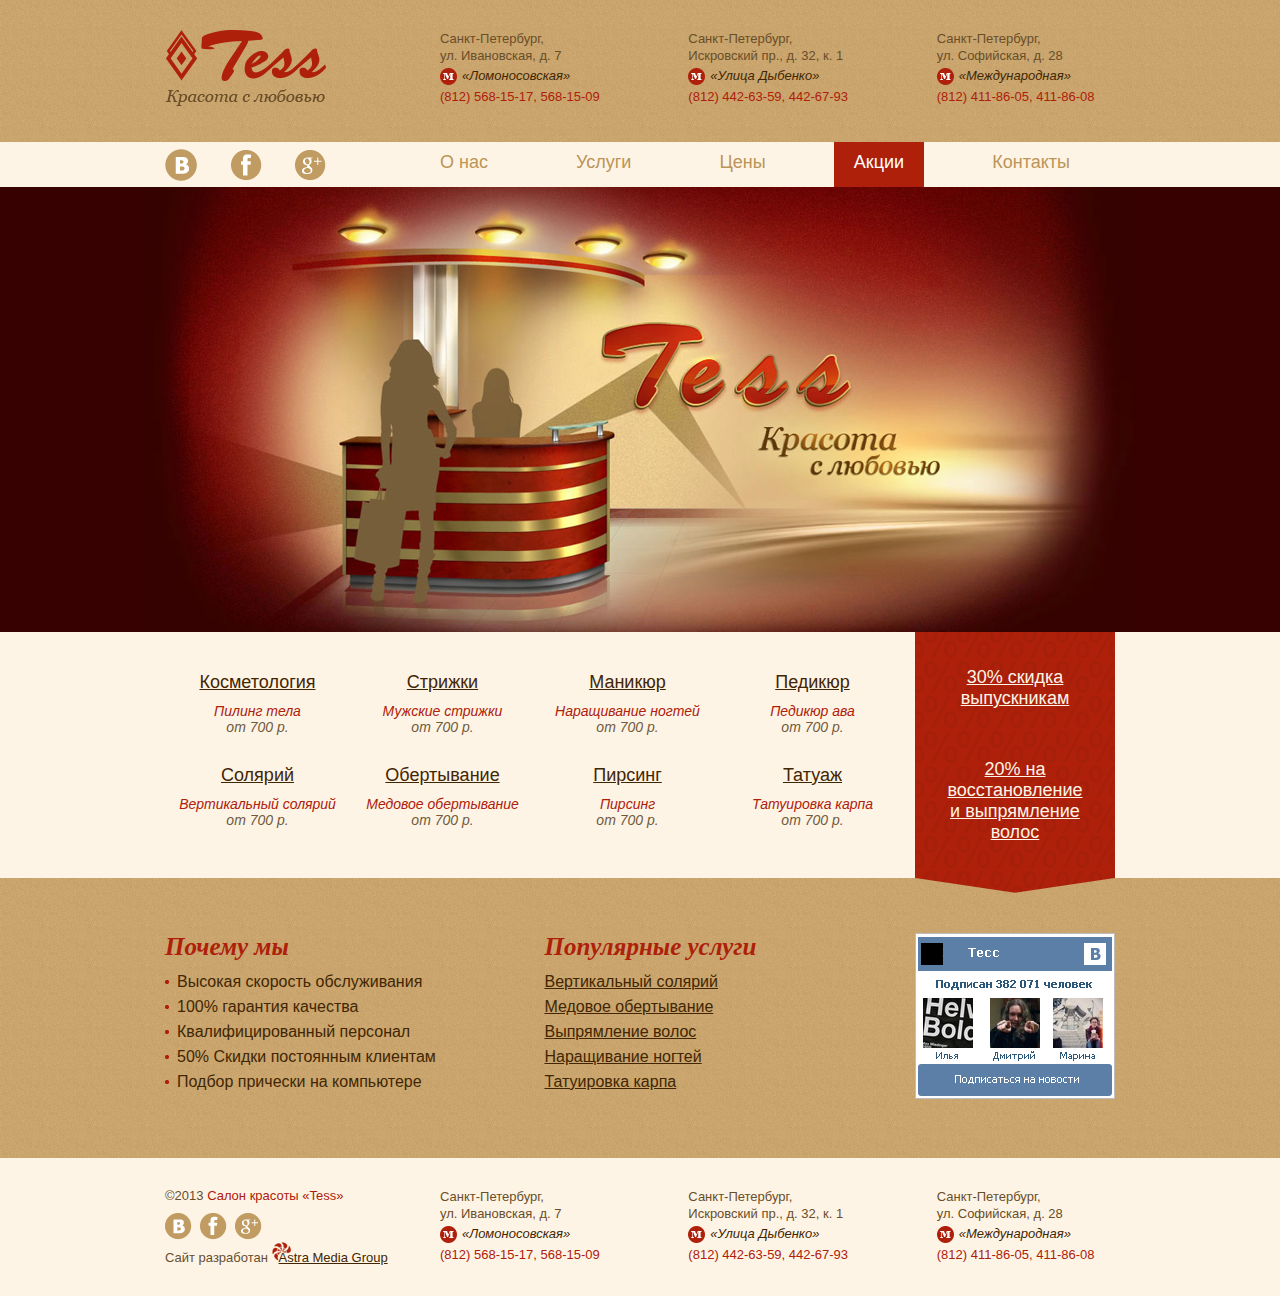
<file: index.html>
<!DOCTYPE HTML>
<!--[if lt IE 7 ]> <html lang="ru-RU" class="lt-ie9 ie6"> <![endif]-->
<!--[if IE 7 ]>    <html lang="ru-RU" class="lt-ie9 ie7"> <![endif]-->
<!--[if IE 8 ]>    <html lang="ru-RU" class="lt-ie9 ie8"> <![endif]-->
<!--[if IE 9 ]>    <html lang="ru-RU" class="ie9"> <![endif]-->
<!--[if (gt IE 9)|!(IE)]><!--> <html lang="ru-RU"> <!--<![endif]-->
<head>
<meta http-equiv="Content-Type" content="text/html; charset=utf-8">
<title>Салон красоты &laquo;Тэсс&raquo;</title>
<meta name="keywords" content="" />
<meta name="description" content="" />
<meta name="author" content="Astra Media Group" />

<link href="styles/style.css" rel="stylesheet" type="text/css">
<link href="js/fancybox/jquery.fancybox.css" rel="stylesheet" type="text/css">

<script src="js/jquery-1.10.2.min.js"></script>
<script src="js/equal-heights.js"></script>
<script src="js/jquery.carouFredSel-6.0.4-packed.js"></script>
<script src="js/fancybox/jquery.fancybox.pack.js"></script>
<script src="js/app.js"></script>

<!--[if lt IE 9]>
  <script src="js/html5.js"></script>
<![endif]-->

</head>

<body>
<!-- #main_container -->
<section id="main_container">
	<!-- #header -->
    <header id="header" class="width1020">
    	<a id="logo" href="/" class="width161">
        	<span>Красота с любовью</span>
        </a>
        <!-- .salons -->
        <div class="salons">
        	<!-- .item -->
            <div class="item">
            	<address>Санкт-Петербург,<br />ул. Ивановская, д. 7</address>
                <div class="metro">«Ломоносовская»</div>
                <div class="phones">(812) 568-15-17, 568-15-09</div>
            </div>
            <!-- /.item -->
            <!-- .item -->
            <div class="item">
            	<address>Санкт-Петербург,<br />Искровский пр., д. 32, к. 1</address>
                <div class="metro">«Улица Дыбенко»</div>
                <div class="phones">(812) 442-63-59, 442-67-93</div>
            </div>
            <!-- /.item -->
            <!-- .item -->
            <div class="item">
            	<address>Санкт-Петербург,<br />ул. Софийская, д. 28</address>
                <div class="metro">«Международная»</div>
                <div class="phones">(812) 411-86-05, 411-86-08</div>
            </div>
            <!-- /.item -->
        </div>
        <!-- /.salons -->
    </header>
    <!-- #header -->
    <!-- .white -->
    <div class="white">
    	<!-- .width1020 -->
        <div class="width1020" id="top">
        	<!-- .social -->
            <div class="social width161">
            	<a href="#" class="vkontakte">vkontakte</a>
                <a href="#" class="facebook">facebook</a>
                <a href="#" class="google_plus">google+</a>
            </div>
            <!-- .social -->
            <nav class="width670">
            	<menu>
                	<li><a href="index.html">О нас</a></li>
                    <li><a href="service.html">Услуги</a></li>
                    <li><a href="services.html">Цены</a></li>
                    <li class="actions"><a href="#">Акции</a></li>
                    <li><a href="contacts.html">Контакты</a></li>
                    <li class="hack"></li>
                </menu>
            </nav>
            <div class="clear0"></div>
        </div>
        <!-- /.width1020 -->
    </div>
    <!-- /.white -->
    <!-- .main_pic -->
    <div class="main_pic"></div>
    <!-- /.main_pic -->
    <!-- .white -->
    <div class="white">
    	<!-- #price_main -->
        <div id="price_main" class="width1020">
            <!-- .price_list -->
            <div class="price_list block">
                <!-- При программировании следить, чтоб теги <section> шли в одну строку, без пробелов -->
                <section>
                    <header><a href="#">Косметология</a></header>
                    <a class="name" href="#">Пилинг тела</a>
                    <div class="price">от 700 р.</div>
                </section><section>
                    <header><a href="#">Стрижки</a></header>
                    <a class="name" href="#">Мужские стрижки</a>
                    <div class="price">от 700 р.</div>
                </section><section>
                    <header><a href="#">Маникюр</a></header>
                    <a class="name" href="#">Наращивание ногтей</a>
                    <div class="price">от 700 р.</div>
                </section><section>
                    <header><a href="#">Педикюр</a></header>
                    <a class="name" href="#">Педикюр ава</a>
                    <div class="price">от 700 р.</div>
                </section><section>
                    <header><a href="#">Солярий</a></header>
                    <a class="name" href="#">Вертикальный солярий</a>
                    <div class="price">от 700 р.</div>
                </section><section>
                    <header><a href="#">Обертывание</a></header>
                    <a class="name" href="#">Медовое обертывание</a>
                    <div class="price">от 700 р.</div>
                </section><section>
                    <header><a href="#">Пирсинг</a></header>
                    <a class="name" href="#">Пирсинг</a>
                    <div class="price">от 700 р.</div>
                </section><section>
                    <header><a href="#">Татуаж</a></header>
                    <a class="name" href="#">Татуировка карпа</a>
                    <div class="price">от 700 р.</div>
                </section>
            </div>
            <!-- /.price_list -->
            <!-- #actions -->
            <div id="actions" class="block">
                <a href="#">30% скидка выпускникам</a>
                <a href="#">20% на восстановление и выпрямление волос</a>
            </div>
            <!-- /#actions -->
            <div class="clear0"></div>
        </div>
        <!-- /#price_main -->
    </div>
    <!-- /.white -->
    <!-- #about_us -->
    <div class="width1020" id="about_us">
    	<!-- .column -->
        <section class="column">
        	<header>Почему мы</header>
            <article>
            	<ul>
                	<li>Высокая скорость обслуживания</li>
                    <li>100% гарантия качества</li>
                    <li>Квалифицированный персонал</li>
                    <li>50% Скидки постоянным клиентам</li>
                    <li>Подбор прически на компьютере</li>
                </ul>
            </article>
        </section>
        <!-- /.column -->
        <!-- .column -->
        <section class="column">
        	<header>Популярные услуги</header>
            <article>
            	<p><a href="#">Вертикальный солярий</a></p>
                <p><a href="#">Медовое обертывание</a></p>
                <p><a href="#">Выпрямление волос</a></p>
                <p><a href="#">Наращивание ногтей</a></p>
                <p><a href="#">Татуировка карпа</a></p>
            </article>
        </section>
        <!-- /.column -->
        <!-- .widget -->
        <div class="widget">
        	<img src="pics/widget.png" alt="" />
        </div>
        <!-- /.widget -->
        <div class="clear0"></div>
    </div>
    <!-- /#about_us -->
    <!-- #footer -->
    <footer id="footer" class="white">
    	<!-- .width1020 -->
        <div class="width1020">
        	<!-- #copy -->
            <div id="copy">
            	<div class="copyrights">&copy;2013 <span>Салон красоты «Tess»</span></div>
                <!-- .social -->
                <div class="social">
                    <a href="#" class="vkontakte">vkontakte</a>
                    <a href="#" class="facebook">facebook</a>
                    <a href="#" class="google_plus">google+</a>
                </div>
                <!-- .social -->
                <div id="astra">Сайт разработан <a href="http://www.astramg.ru">Astra Media Group</a></div>
            </div>
            <!-- /#copy -->
            <!-- .salons -->
            <div class="salons">
                <!-- .item -->
                <div class="item">
                    <address>Санкт-Петербург,<br />ул. Ивановская, д. 7</address>
                    <div class="metro">«Ломоносовская»</div>
                    <div class="phones">(812) 568-15-17, 568-15-09</div>
                </div>
                <!-- /.item -->
                <!-- .item -->
                <div class="item">
                    <address>Санкт-Петербург,<br />Искровский пр., д. 32, к. 1</address>
                    <div class="metro">«Улица Дыбенко»</div>
                    <div class="phones">(812) 442-63-59, 442-67-93</div>
                </div>
                <!-- /.item -->
                <!-- .item -->
                <div class="item">
                    <address>Санкт-Петербург,<br />ул. Софийская, д. 28</address>
                    <div class="metro">«Международная»</div>
                    <div class="phones">(812) 411-86-05, 411-86-08</div>
                </div>
                <!-- /.item -->
            </div>
            <!-- /.salons -->
            <div class="clear0"></div>
        </div>
        <!-- /.width1020 -->
    </footer>
    <!-- /#footer -->
</section>
<!-- /#main_container -->
</body>
</html>
</file>
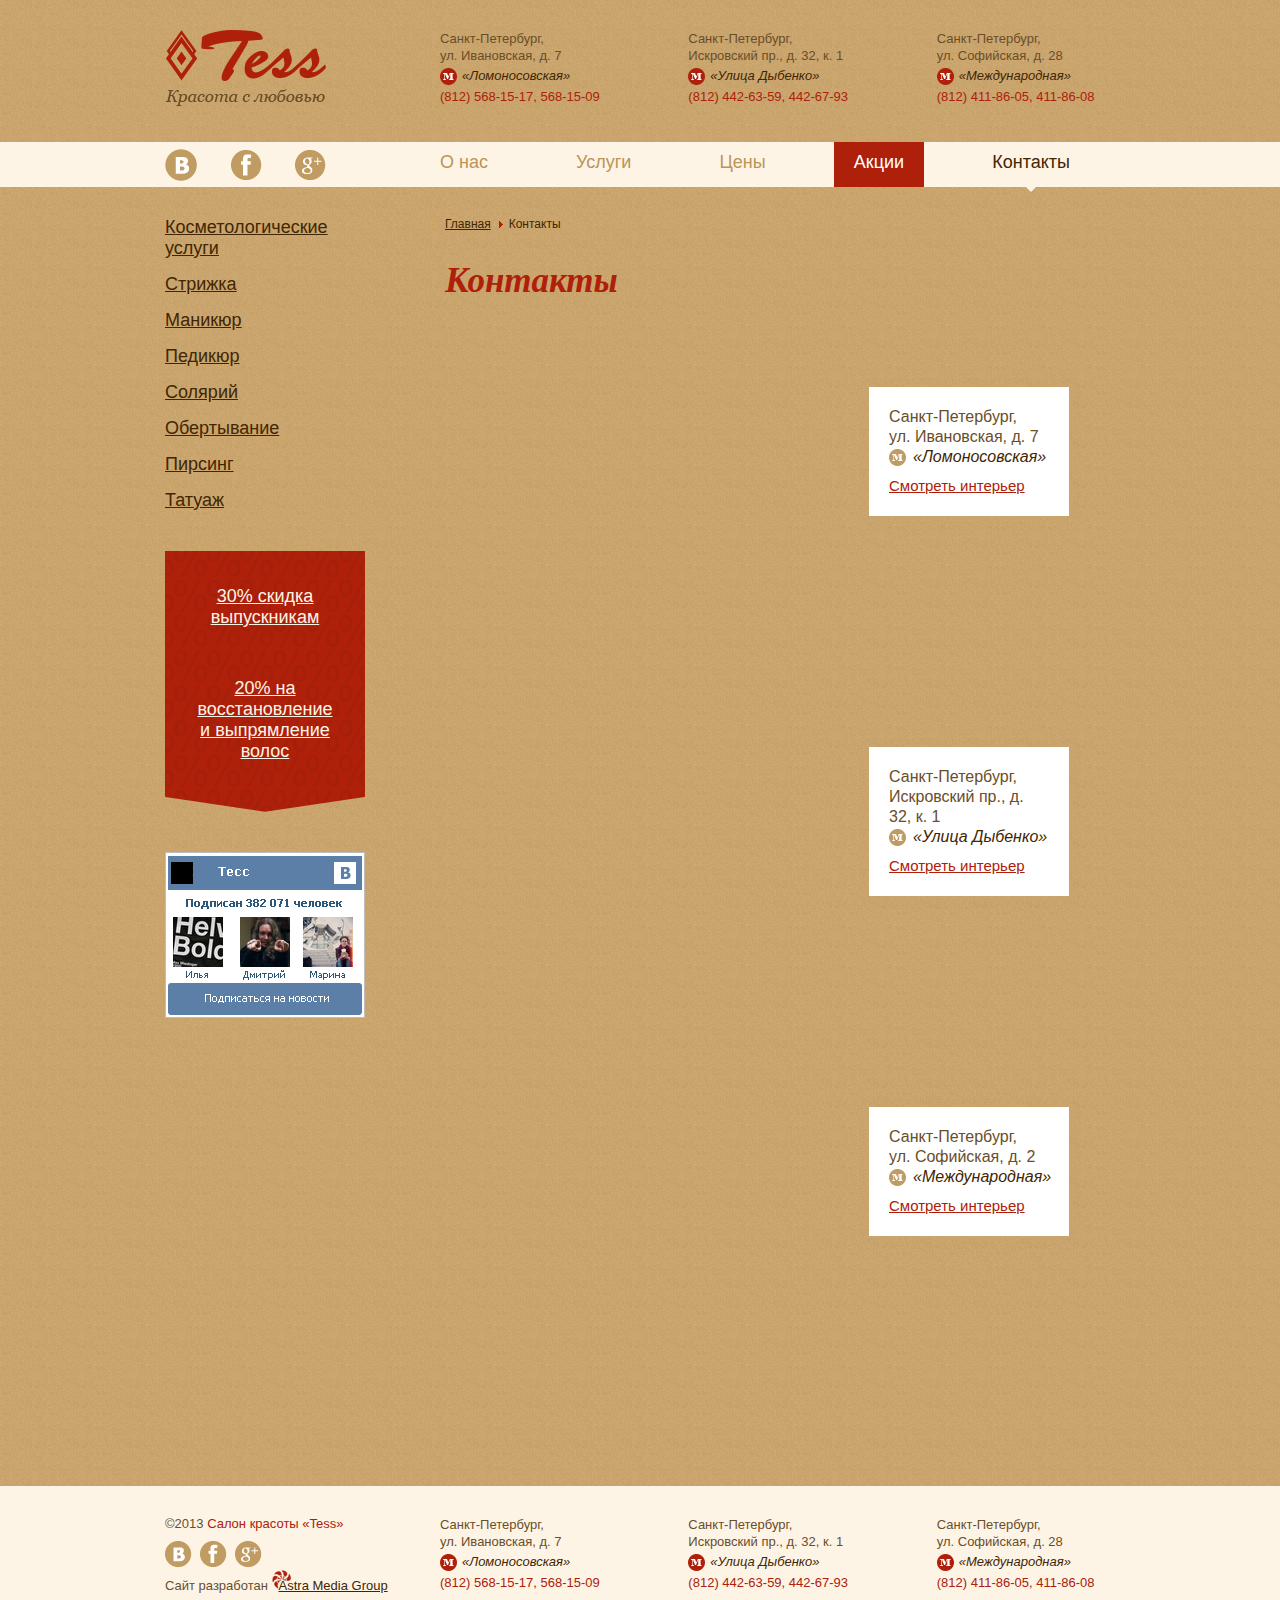
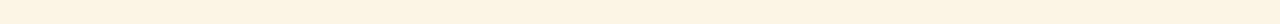
<file: contacts.html>
<!DOCTYPE HTML>
<!--[if lt IE 7 ]> <html lang="ru-RU" class="lt-ie9 ie6"> <![endif]-->
<!--[if IE 7 ]>    <html lang="ru-RU" class="lt-ie9 ie7"> <![endif]-->
<!--[if IE 8 ]>    <html lang="ru-RU" class="lt-ie9 ie8"> <![endif]-->
<!--[if IE 9 ]>    <html lang="ru-RU" class="ie9"> <![endif]-->
<!--[if (gt IE 9)|!(IE)]><!--> <html lang="ru-RU"> <!--<![endif]-->
<head>
<meta http-equiv="Content-Type" content="text/html; charset=utf-8">
<title>Контакты</title>
<meta name="keywords" content="" />
<meta name="description" content="" />
<meta name="author" content="Astra Media Group" />

<link href="styles/style.css" rel="stylesheet" type="text/css">
<link href="js/fancybox/jquery.fancybox.css" rel="stylesheet" type="text/css">

<script src="js/jquery-1.10.2.min.js"></script>
<script src="js/equal-heights.js"></script>
<script src="js/jquery.carouFredSel-6.0.4-packed.js"></script>
<script src="js/fancybox/jquery.fancybox.pack.js"></script>
<script src="js/app.js"></script>

<!--[if lt IE 9]>
  <script src="js/html5.js"></script>
<![endif]-->

</head>

<body>
<!-- #main_container -->
<section id="main_container">
	<!-- #header -->
    <header id="header" class="width1020">
    	<a id="logo" href="/" class="width161">
        	<span>Красота с любовью</span>
        </a>
        <!-- .salons -->
        <div class="salons">
        	<!-- .item -->
            <div class="item">
            	<address>Санкт-Петербург,<br />ул. Ивановская, д. 7</address>
                <div class="metro">«Ломоносовская»</div>
                <div class="phones">(812) 568-15-17, 568-15-09</div>
            </div>
            <!-- /.item -->
            <!-- .item -->
            <div class="item">
            	<address>Санкт-Петербург,<br />Искровский пр., д. 32, к. 1</address>
                <div class="metro">«Улица Дыбенко»</div>
                <div class="phones">(812) 442-63-59, 442-67-93</div>
            </div>
            <!-- /.item -->
            <!-- .item -->
            <div class="item">
            	<address>Санкт-Петербург,<br />ул. Софийская, д. 28</address>
                <div class="metro">«Международная»</div>
                <div class="phones">(812) 411-86-05, 411-86-08</div>
            </div>
            <!-- /.item -->
        </div>
        <!-- /.salons -->
    </header>
    <!-- #header -->
    <!-- .white -->
    <div class="white">
    	<!-- .width1020 -->
        <div class="width1020" id="top">
        	<!-- .social -->
            <div class="social width161">
            	<a href="#" class="vkontakte">vkontakte</a>
                <a href="#" class="facebook">facebook</a>
                <a href="#" class="google_plus">google+</a>
            </div>
            <!-- .social -->
            <nav class="width670">
            	<menu>
                	<li><a href="#">О нас</a></li>
                    <li><a href="#">Услуги</a></li>
                    <li><a href="#">Цены</a></li>
                    <li class="actions"><a href="#">Акции</a></li>
                    <li class="active"><a href="#">Контакты</a></li>
                    <li class="hack"></li>
                </menu>
            </nav>
            <div class="clear0"></div>
        </div>
        <!-- /.width1020 -->
    </div>
    <!-- /.white -->
    <!-- #container -->
    <div id="container" class="width1020">
    	<!-- #sidebar -->
        <div id="sidebar">
        	<menu>
            	<li><a href="#">Косметологические услуги</a></li>
                <li><a href="#">Стрижка</a></li>
                <li><a href="#">Маникюр</a></li>
                <li><a href="#">Педикюр</a></li>
                <li><a href="#">Солярий</a></li>
                <li><a href="#">Обертывание</a></li>
                <li><a href="#">Пирсинг</a></li>
                <li><a href="#">Татуаж</a></li>
            </menu>
            <!-- #actions -->
            <div id="actions">
                <a href="#">30% скидка выпускникам</a>
                <a href="#">20% на восстановление и выпрямление волос</a>
            </div>
            <!-- /#actions -->
            <!-- .widget -->
            <div class="widget">
                <img src="pics/widget.png" alt="" />
            </div>
            <!-- /.widget -->
        </div>
        <!-- /#sidebar -->
        <!-- #content -->
        <section id="content">
        	<!-- #navibar -->
            <div id="navibar">
            	<a href="/">Главная</a><span>Контакты</span>
            </div>
            <!-- /#navibar -->
            <header><h1>Контакты</h1></header>
            <!-- .yandex_map -->
            <div class="yandex_map">
            	<script type="text/javascript" charset="utf-8" src="//api-maps.yandex.ru/services/constructor/1.0/js/?sid=CkSH6D8SO8T6TSDLHeFsYHufyvFjbguy&width=670&height=320"></script>
                <!-- .address_block -->
                <div class="address_block">
                	<address>Санкт-Петербург,<br />ул. Ивановская, д. 7</address>
                    <div class="metro">«Ломоносовская»</div>
                    <a href="#">Смотреть интерьер</a>
                </div>
                <!-- .address_block -->
            </div>
            <!-- /.yandex_map -->
            <!-- .yandex_map -->
            <div class="yandex_map">
            	<script type="text/javascript" charset="utf-8" src="//api-maps.yandex.ru/services/constructor/1.0/js/?sid=rxuEXO8jXCwWU3iGGzSb5bPNB1BSs1kE&width=670&height=320"></script>
                <!-- .address_block -->
                <div class="address_block">
                	<address>Санкт-Петербург,<br />Искровский пр., д. 32, к. 1</address>
                    <div class="metro">«Улица Дыбенко»</div>
                    <a href="#">Смотреть интерьер</a>
                </div>
                <!-- .address_block -->
            </div>
            <!-- /.yandex_map -->
            <!-- .yandex_map -->
            <div class="yandex_map">
            	<script type="text/javascript" charset="utf-8" src="//api-maps.yandex.ru/services/constructor/1.0/js/?sid=M5Dne7hUaIbcPUtnqaPktj56s9KIO5Dp&width=670&height=320"></script>
                <!-- .address_block -->
                <div class="address_block">
                	<address>Санкт-Петербург,<br />ул. Софийская, д. 2</address>
                    <div class="metro">«Международная»</div>
                    <a href="#">Смотреть интерьер</a>
                </div>
                <!-- .address_block -->
            </div>
            <!-- /.yandex_map -->
        </section>
        <!-- /#content -->
        <div class="clear0"></div>
    </div>
    <!-- /#container -->
    <!-- #footer -->
    <footer id="footer" class="white">
    	<!-- .width1020 -->
        <div class="width1020">
        	<!-- #copy -->
            <div id="copy">
            	<div class="copyrights">&copy;2013 <span>Салон красоты «Tess»</span></div>
                <!-- .social -->
                <div class="social">
                    <a href="#" class="vkontakte">vkontakte</a>
                    <a href="#" class="facebook">facebook</a>
                    <a href="#" class="google_plus">google+</a>
                </div>
                <!-- .social -->
                <div id="astra">Сайт разработан <a href="http://www.astramg.ru">Astra Media Group</a></div>
            </div>
            <!-- /#copy -->
            <!-- .salons -->
            <div class="salons">
                <!-- .item -->
                <div class="item">
                    <address>Санкт-Петербург,<br />ул. Ивановская, д. 7</address>
                    <div class="metro">«Ломоносовская»</div>
                    <div class="phones">(812) 568-15-17, 568-15-09</div>
                </div>
                <!-- /.item -->
                <!-- .item -->
                <div class="item">
                    <address>Санкт-Петербург,<br />Искровский пр., д. 32, к. 1</address>
                    <div class="metro">«Улица Дыбенко»</div>
                    <div class="phones">(812) 442-63-59, 442-67-93</div>
                </div>
                <!-- /.item -->
                <!-- .item -->
                <div class="item">
                    <address>Санкт-Петербург,<br />ул. Софийская, д. 28</address>
                    <div class="metro">«Международная»</div>
                    <div class="phones">(812) 411-86-05, 411-86-08</div>
                </div>
                <!-- /.item -->
            </div>
            <!-- /.salons -->
            <div class="clear0"></div>
        </div>
        <!-- /.width1020 -->
    </footer>
    <!-- /#footer -->
</section>
<!-- /#main_container -->
</body>
</html>
</file>
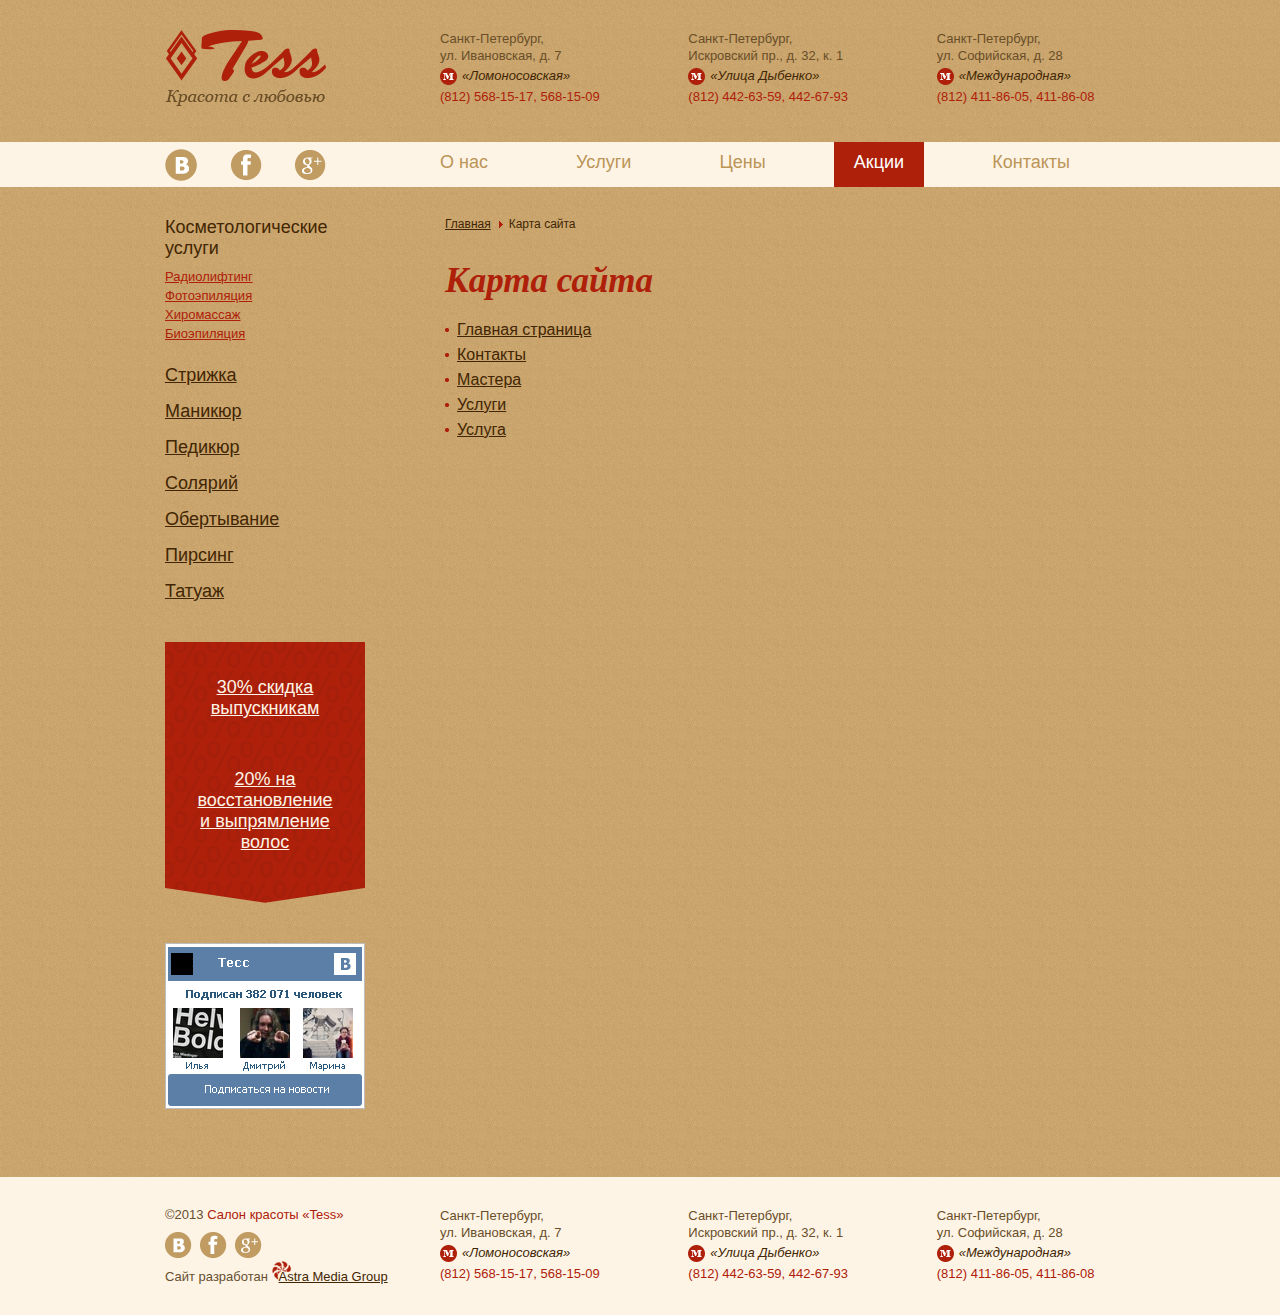
<file: map.html>
<!DOCTYPE HTML>
<!--[if lt IE 7 ]> <html lang="ru-RU" class="lt-ie9 ie6"> <![endif]-->
<!--[if IE 7 ]>    <html lang="ru-RU" class="lt-ie9 ie7"> <![endif]-->
<!--[if IE 8 ]>    <html lang="ru-RU" class="lt-ie9 ie8"> <![endif]-->
<!--[if IE 9 ]>    <html lang="ru-RU" class="ie9"> <![endif]-->
<!--[if (gt IE 9)|!(IE)]><!--> <html lang="ru-RU"> <!--<![endif]-->
<head>
<meta http-equiv="Content-Type" content="text/html; charset=utf-8">
<title>Карта сайта</title>
<meta name="keywords" content="" />
<meta name="description" content="" />
<meta name="author" content="Astra Media Group" />

<link href="styles/style.css" rel="stylesheet" type="text/css">
<link href="js/fancybox/jquery.fancybox.css" rel="stylesheet" type="text/css">

<script src="js/jquery-1.10.2.min.js"></script>
<script src="js/equal-heights.js"></script>
<script src="js/jquery.carouFredSel-6.0.4-packed.js"></script>
<script src="js/fancybox/jquery.fancybox.pack.js"></script>
<script src="js/app.js"></script>

<!--[if lt IE 9]>
  <script src="js/html5.js"></script>
<![endif]-->

</head>

<body>
<!-- #main_container -->
<section id="main_container">
	<!-- #header -->
    <header id="header" class="width1020">
    	<a id="logo" href="/" class="width161">
        	<span>Красота с любовью</span>
        </a>
        <!-- .salons -->
        <div class="salons">
        	<!-- .item -->
            <div class="item">
            	<address>Санкт-Петербург,<br />ул. Ивановская, д. 7</address>
                <div class="metro">«Ломоносовская»</div>
                <div class="phones">(812) 568-15-17, 568-15-09</div>
            </div>
            <!-- /.item -->
            <!-- .item -->
            <div class="item">
            	<address>Санкт-Петербург,<br />Искровский пр., д. 32, к. 1</address>
                <div class="metro">«Улица Дыбенко»</div>
                <div class="phones">(812) 442-63-59, 442-67-93</div>
            </div>
            <!-- /.item -->
            <!-- .item -->
            <div class="item">
            	<address>Санкт-Петербург,<br />ул. Софийская, д. 28</address>
                <div class="metro">«Международная»</div>
                <div class="phones">(812) 411-86-05, 411-86-08</div>
            </div>
            <!-- /.item -->
        </div>
        <!-- /.salons -->
    </header>
    <!-- #header -->
    <!-- .white -->
    <div class="white">
    	<!-- .width1020 -->
        <div class="width1020" id="top">
        	<!-- .social -->
            <div class="social width161">
            	<a href="#" class="vkontakte">vkontakte</a>
                <a href="#" class="facebook">facebook</a>
                <a href="#" class="google_plus">google+</a>
            </div>
            <!-- .social -->
            <nav class="width670">
            	<menu>
                	<li><a href="#">О нас</a></li>
                    <li><a href="#">Услуги</a></li>
                    <li><a href="#">Цены</a></li>
                    <li class="actions"><a href="#">Акции</a></li>
                    <li><a href="#">Контакты</a></li>
                    <li class="hack"></li>
                </menu>
            </nav>
            <div class="clear0"></div>
        </div>
        <!-- /.width1020 -->
    </div>
    <!-- /.white -->
    <!-- #container -->
    <div id="container" class="width1020">
    	<!-- #sidebar -->
        <div id="sidebar">
        	<menu>
            	<li class="active"><a href="#">Косметологические услуги</a>
                	<ul>
                    	<li><a href="#">Радиолифтинг</a></li>
                        <li><a href="#">Фотоэпиляция</a></li>
                        <li><a href="#">Хиромассаж</a></li>
                        <li><a href="#">Биоэпиляция</a></li>
                    </ul>
                </li>
                <li><a href="#">Стрижка</a></li>
                <li><a href="#">Маникюр</a></li>
                <li><a href="#">Педикюр</a></li>
                <li><a href="#">Солярий</a></li>
                <li><a href="#">Обертывание</a></li>
                <li><a href="#">Пирсинг</a></li>
                <li><a href="#">Татуаж</a></li>
            </menu>
            <!-- #actions -->
            <div id="actions">
                <a href="#">30% скидка выпускникам</a>
                <a href="#">20% на восстановление и выпрямление волос</a>
            </div>
            <!-- /#actions -->
            <!-- .widget -->
            <div class="widget">
                <img src="pics/widget.png" alt="" />
            </div>
            <!-- /.widget -->
        </div>
        <!-- /#sidebar -->
        <!-- #content -->
        <section id="content">
        	<!-- #navibar -->
            <div id="navibar">
            	<a href="/">Главная</a><span>Карта сайта</span>
            </div>
            <!-- /#navibar -->
            <header><h1>Карта сайта</h1></header>
            <article>
            	<ul>
                	<li><a href="index.html">Главная страница</a></li>
                    <li><a href="contacts.html">Контакты</a></li>
                    <li><a href="masters.html">Мастера</a></li>
                    <li><a href="services.html">Услуги</a></li>
                    <li><a href="service.html">Услуга</a></li>
                </ul>
            </article>
        </section>
        <!-- /#content -->
        <div class="clear0"></div>
    </div>
    <!-- /#container -->
    <!-- #footer -->
    <footer id="footer" class="white">
    	<!-- .width1020 -->
        <div class="width1020">
        	<!-- #copy -->
            <div id="copy">
            	<div class="copyrights">&copy;2013 <span>Салон красоты «Tess»</span></div>
                <!-- .social -->
                <div class="social">
                    <a href="#" class="vkontakte">vkontakte</a>
                    <a href="#" class="facebook">facebook</a>
                    <a href="#" class="google_plus">google+</a>
                </div>
                <!-- .social -->
                <div id="astra">Сайт разработан <a href="http://www.astramg.ru">Astra Media Group</a></div>
            </div>
            <!-- /#copy -->
            <!-- .salons -->
            <div class="salons">
                <!-- .item -->
                <div class="item">
                    <address>Санкт-Петербург,<br />ул. Ивановская, д. 7</address>
                    <div class="metro">«Ломоносовская»</div>
                    <div class="phones">(812) 568-15-17, 568-15-09</div>
                </div>
                <!-- /.item -->
                <!-- .item -->
                <div class="item">
                    <address>Санкт-Петербург,<br />Искровский пр., д. 32, к. 1</address>
                    <div class="metro">«Улица Дыбенко»</div>
                    <div class="phones">(812) 442-63-59, 442-67-93</div>
                </div>
                <!-- /.item -->
                <!-- .item -->
                <div class="item">
                    <address>Санкт-Петербург,<br />ул. Софийская, д. 28</address>
                    <div class="metro">«Международная»</div>
                    <div class="phones">(812) 411-86-05, 411-86-08</div>
                </div>
                <!-- /.item -->
            </div>
            <!-- /.salons -->
            <div class="clear0"></div>
        </div>
        <!-- /.width1020 -->
    </footer>
    <!-- /#footer -->
</section>
<!-- /#main_container -->
</body>
</html>
</file>
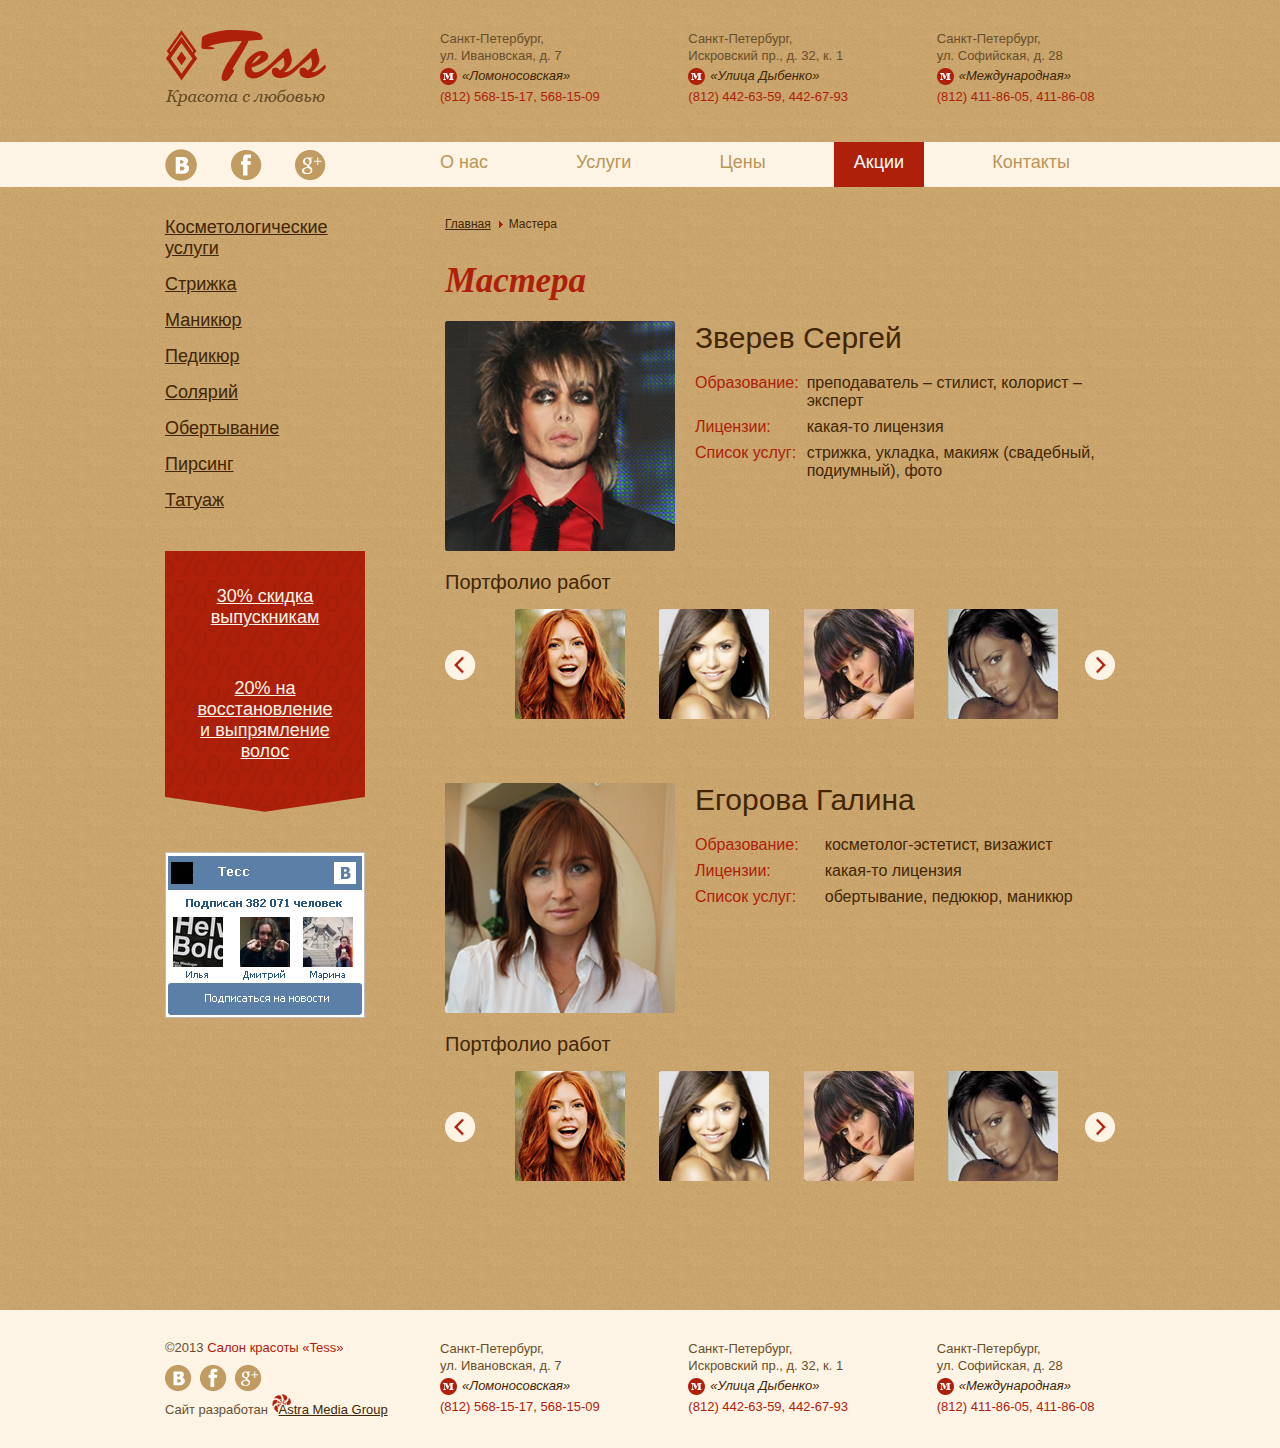
<file: masters.html>
<!DOCTYPE HTML>
<!--[if lt IE 7 ]> <html lang="ru-RU" class="lt-ie9 ie6"> <![endif]-->
<!--[if IE 7 ]>    <html lang="ru-RU" class="lt-ie9 ie7"> <![endif]-->
<!--[if IE 8 ]>    <html lang="ru-RU" class="lt-ie9 ie8"> <![endif]-->
<!--[if IE 9 ]>    <html lang="ru-RU" class="ie9"> <![endif]-->
<!--[if (gt IE 9)|!(IE)]><!--> <html lang="ru-RU"> <!--<![endif]-->
<head>
<meta http-equiv="Content-Type" content="text/html; charset=utf-8">
<title>Мастера</title>
<meta name="keywords" content="" />
<meta name="description" content="" />
<meta name="author" content="Astra Media Group" />

<link href="styles/style.css" rel="stylesheet" type="text/css">
<link href="js/fancybox/jquery.fancybox.css" rel="stylesheet" type="text/css">

<script src="js/jquery-1.10.2.min.js"></script>
<script src="js/equal-heights.js"></script>
<script src="js/jquery.carouFredSel-6.0.4-packed.js"></script>
<script src="js/fancybox/jquery.fancybox.pack.js"></script>
<script src="js/app.js"></script>

<!--[if lt IE 9]>
  <script src="js/html5.js"></script>
<![endif]-->

</head>

<body>
<!-- #main_container -->
<section id="main_container">
	<!-- #header -->
    <header id="header" class="width1020">
    	<a id="logo" href="/" class="width161">
        	<span>Красота с любовью</span>
        </a>
        <!-- .salons -->
        <div class="salons">
        	<!-- .item -->
            <div class="item">
            	<address>Санкт-Петербург,<br />ул. Ивановская, д. 7</address>
                <div class="metro">«Ломоносовская»</div>
                <div class="phones">(812) 568-15-17, 568-15-09</div>
            </div>
            <!-- /.item -->
            <!-- .item -->
            <div class="item">
            	<address>Санкт-Петербург,<br />Искровский пр., д. 32, к. 1</address>
                <div class="metro">«Улица Дыбенко»</div>
                <div class="phones">(812) 442-63-59, 442-67-93</div>
            </div>
            <!-- /.item -->
            <!-- .item -->
            <div class="item">
            	<address>Санкт-Петербург,<br />ул. Софийская, д. 28</address>
                <div class="metro">«Международная»</div>
                <div class="phones">(812) 411-86-05, 411-86-08</div>
            </div>
            <!-- /.item -->
        </div>
        <!-- /.salons -->
    </header>
    <!-- #header -->
    <!-- .white -->
    <div class="white">
    	<!-- .width1020 -->
        <div class="width1020" id="top">
        	<!-- .social -->
            <div class="social width161">
            	<a href="#" class="vkontakte">vkontakte</a>
                <a href="#" class="facebook">facebook</a>
                <a href="#" class="google_plus">google+</a>
            </div>
            <!-- .social -->
            <nav class="width670">
            	<menu>
                	<li><a href="#">О нас</a></li>
                    <li><a href="#">Услуги</a></li>
                    <li><a href="#">Цены</a></li>
                    <li class="actions"><a href="#">Акции</a></li>
                    <li><a href="#">Контакты</a></li>
                    <li class="hack"></li>
                </menu>
            </nav>
            <div class="clear0"></div>
        </div>
        <!-- /.width1020 -->
    </div>
    <!-- /.white -->
    <!-- #container -->
    <div id="container" class="width1020">
    	<!-- #sidebar -->
        <div id="sidebar">
        	<menu>
            	<li><a href="#">Косметологические услуги</a></li>
                <li><a href="#">Стрижка</a></li>
                <li><a href="#">Маникюр</a></li>
                <li><a href="#">Педикюр</a></li>
                <li><a href="#">Солярий</a></li>
                <li><a href="#">Обертывание</a></li>
                <li><a href="#">Пирсинг</a></li>
                <li><a href="#">Татуаж</a></li>
            </menu>
            <!-- #actions -->
            <div id="actions">
                <a href="#">30% скидка выпускникам</a>
                <a href="#">20% на восстановление и выпрямление волос</a>
            </div>
            <!-- /#actions -->
            <!-- .widget -->
            <div class="widget">
                <img src="pics/widget.png" alt="" />
            </div>
            <!-- /.widget -->
        </div>
        <!-- /#sidebar -->
        <!-- #content -->
        <section id="content">
        	<!-- #navibar -->
            <div id="navibar">
            	<a href="/">Главная</a><span>Мастера</span>
            </div>
            <!-- /#navibar -->
            <header><h1>Мастера</h1></header>
            <!-- .master -->
            <div class="master">
            	<!-- Фото мастера должно автоматически обрезаться до размера 230х230px -->
                <img src="pics/master_1.png" alt="Зверев Сергей" class="photo" />
                <section class="right">
                	<header>Зверев Сергей</header>
                    <article>
                    	<table>
                        	<tbody>
                            	<tr>
                                	<td>Образование:</td>
                                    <td>преподаватель – стилист, колорист – эксперт</td>
                                </tr>
                                <tr>
                                	<td>Лицензии:</td>
                                    <td>какая-то лицензия</td>
                                </tr>
                                <tr>
                                	<td>Список услуг:</td>
                                    <td>стрижка, укладка, макияж (свадебный, подиумный), фото</td>
                                </tr>
                            </tbody>
                        </table>
                    </article>
                </section>
                <div class="clear0"></div>
                <!-- .gallery -->
                <section class="gallery">
                	<header>Портфолио работ</header>
                    <!-- .portfolio -->
                    <!-- Превью для портфолио должны оберазтсья под размер 110х110px -->
                    <div class="portfolio">
                    	<ul>
                        	<li><a href="pics/example_big.jpg" class="zoom" rel="gallery_1"><img src="pics/example_1.png" alt="Пример 1" /></a></li>
                            <li><a href="pics/example_big.jpg" class="zoom" rel="gallery_1"><img src="pics/example_2.png" alt="Пример 2" /></a></li>
                            <li><a href="pics/example_big.jpg" class="zoom" rel="gallery_1"><img src="pics/example_3.png" alt="Пример 3" /></a></li>
                            <li><a href="pics/example_big.jpg" class="zoom" rel="gallery_1"><img src="pics/example_4.png" alt="Пример 4" /></a></li>
                            <li><a href="pics/example_big.jpg" class="zoom" rel="gallery_1"><img src="pics/example_1.png" alt="Пример 1" /></a></li>
                            <li><a href="pics/example_big.jpg" class="zoom" rel="gallery_1"><img src="pics/example_2.png" alt="Пример 2" /></a></li>
                            <li><a href="pics/example_big.jpg" class="zoom" rel="gallery_1"><img src="pics/example_3.png" alt="Пример 3" /></a></li>
                            <li><a href="pics/example_big.jpg" class="zoom" rel="gallery_1"><img src="pics/example_4.png" alt="Пример 4" /></a></li>
                            <li><a href="pics/example_big.jpg" class="zoom" rel="gallery_1"><img src="pics/example_1.png" alt="Пример 1" /></a></li>
                            <li><a href="pics/example_big.jpg" class="zoom" rel="gallery_1"><img src="pics/example_2.png" alt="Пример 2" /></a></li>
                            <li><a href="pics/example_big.jpg" class="zoom" rel="gallery_1"><img src="pics/example_3.png" alt="Пример 3" /></a></li>
                            <li><a href="pics/example_big.jpg" class="zoom" rel="gallery_1"><img src="pics/example_4.png" alt="Пример 4" /></a></li>
                        </ul>
                        <span class="next">Вперед</span>
                        <span class="prev">Назад</span>
                    </div>
                    <!-- /.portfolio -->
                </section>
                <!-- /.gallery -->
            </div>
            <!-- /.master -->
            <!-- .master -->
            <div class="master">
            	<!-- Фото мастера должно автоматически обрезаться до размера 230х230px -->
                <img src="pics/master_2.png" alt="Егорова Галина" class="photo" />
                <section class="right">
                	<header>Егорова Галина</header>
                    <article>
                    	<table>
                        	<tbody>
                            	<tr>
                                	<td>Образование:</td>
                                    <td>косметолог-эстетист, визажист</td>
                                </tr>
                                <tr>
                                	<td>Лицензии:</td>
                                    <td>какая-то лицензия</td>
                                </tr>
                                <tr>
                                	<td>Список услуг:</td>
                                    <td>обертывание, педюкюр, маникюр</td>
                                </tr>
                            </tbody>
                        </table>
                    </article>
                </section>
                <div class="clear0"></div>
                <!-- .gallery -->
                <section class="gallery">
                	<header>Портфолио работ</header>
                    <!-- .portfolio -->
                    <!-- Превью для портфолио должны оберазтсья под размер 110х110px -->
                    <div class="portfolio">
                    	<ul>
                        	<li><a href="pics/example_big.jpg" class="zoom" rel="gallery_2"><img src="pics/example_1.png" alt="Пример 1" /></a></li>
                            <li><a href="pics/example_big.jpg" class="zoom" rel="gallery_2"><img src="pics/example_2.png" alt="Пример 2" /></a></li>
                            <li><a href="pics/example_big.jpg" class="zoom" rel="gallery_2"><img src="pics/example_3.png" alt="Пример 3" /></a></li>
                            <li><a href="pics/example_big.jpg" class="zoom" rel="gallery_2"><img src="pics/example_4.png" alt="Пример 4" /></a></li>
                            <li><a href="pics/example_big.jpg" class="zoom" rel="gallery_2"><img src="pics/example_1.png" alt="Пример 1" /></a></li>
                            <li><a href="pics/example_big.jpg" class="zoom" rel="gallery_2"><img src="pics/example_2.png" alt="Пример 2" /></a></li>
                            <li><a href="pics/example_big.jpg" class="zoom" rel="gallery_2"><img src="pics/example_3.png" alt="Пример 3" /></a></li>
                            <li><a href="pics/example_big.jpg" class="zoom" rel="gallery_2"><img src="pics/example_4.png" alt="Пример 4" /></a></li>
                            <li><a href="pics/example_big.jpg" class="zoom" rel="gallery_2"><img src="pics/example_1.png" alt="Пример 1" /></a></li>
                            <li><a href="pics/example_big.jpg" class="zoom" rel="gallery_2"><img src="pics/example_2.png" alt="Пример 2" /></a></li>
                            <li><a href="pics/example_big.jpg" class="zoom" rel="gallery_2"><img src="pics/example_3.png" alt="Пример 3" /></a></li>
                            <li><a href="pics/example_big.jpg" class="zoom" rel="gallery_2"><img src="pics/example_4.png" alt="Пример 4" /></a></li>
                        </ul>
                        <span class="next">Вперед</span>
                        <span class="prev">Назад</span>
                    </div>
                    <!-- /.portfolio -->
                </section>
                <!-- /.gallery -->
            </div>
            <!-- /.master -->
        </section>
        <!-- /#content -->
        <div class="clear0"></div>
    </div>
    <!-- /#container -->
    <!-- #footer -->
    <footer id="footer" class="white">
    	<!-- .width1020 -->
        <div class="width1020">
        	<!-- #copy -->
            <div id="copy">
            	<div class="copyrights">&copy;2013 <span>Салон красоты «Tess»</span></div>
                <!-- .social -->
                <div class="social">
                    <a href="#" class="vkontakte">vkontakte</a>
                    <a href="#" class="facebook">facebook</a>
                    <a href="#" class="google_plus">google+</a>
                </div>
                <!-- .social -->
                <div id="astra">Сайт разработан <a href="http://www.astramg.ru">Astra Media Group</a></div>
            </div>
            <!-- /#copy -->
            <!-- .salons -->
            <div class="salons">
                <!-- .item -->
                <div class="item">
                    <address>Санкт-Петербург,<br />ул. Ивановская, д. 7</address>
                    <div class="metro">«Ломоносовская»</div>
                    <div class="phones">(812) 568-15-17, 568-15-09</div>
                </div>
                <!-- /.item -->
                <!-- .item -->
                <div class="item">
                    <address>Санкт-Петербург,<br />Искровский пр., д. 32, к. 1</address>
                    <div class="metro">«Улица Дыбенко»</div>
                    <div class="phones">(812) 442-63-59, 442-67-93</div>
                </div>
                <!-- /.item -->
                <!-- .item -->
                <div class="item">
                    <address>Санкт-Петербург,<br />ул. Софийская, д. 28</address>
                    <div class="metro">«Международная»</div>
                    <div class="phones">(812) 411-86-05, 411-86-08</div>
                </div>
                <!-- /.item -->
            </div>
            <!-- /.salons -->
            <div class="clear0"></div>
        </div>
        <!-- /.width1020 -->
    </footer>
    <!-- /#footer -->
</section>
<!-- /#main_container -->
</body>
</html>
</file>
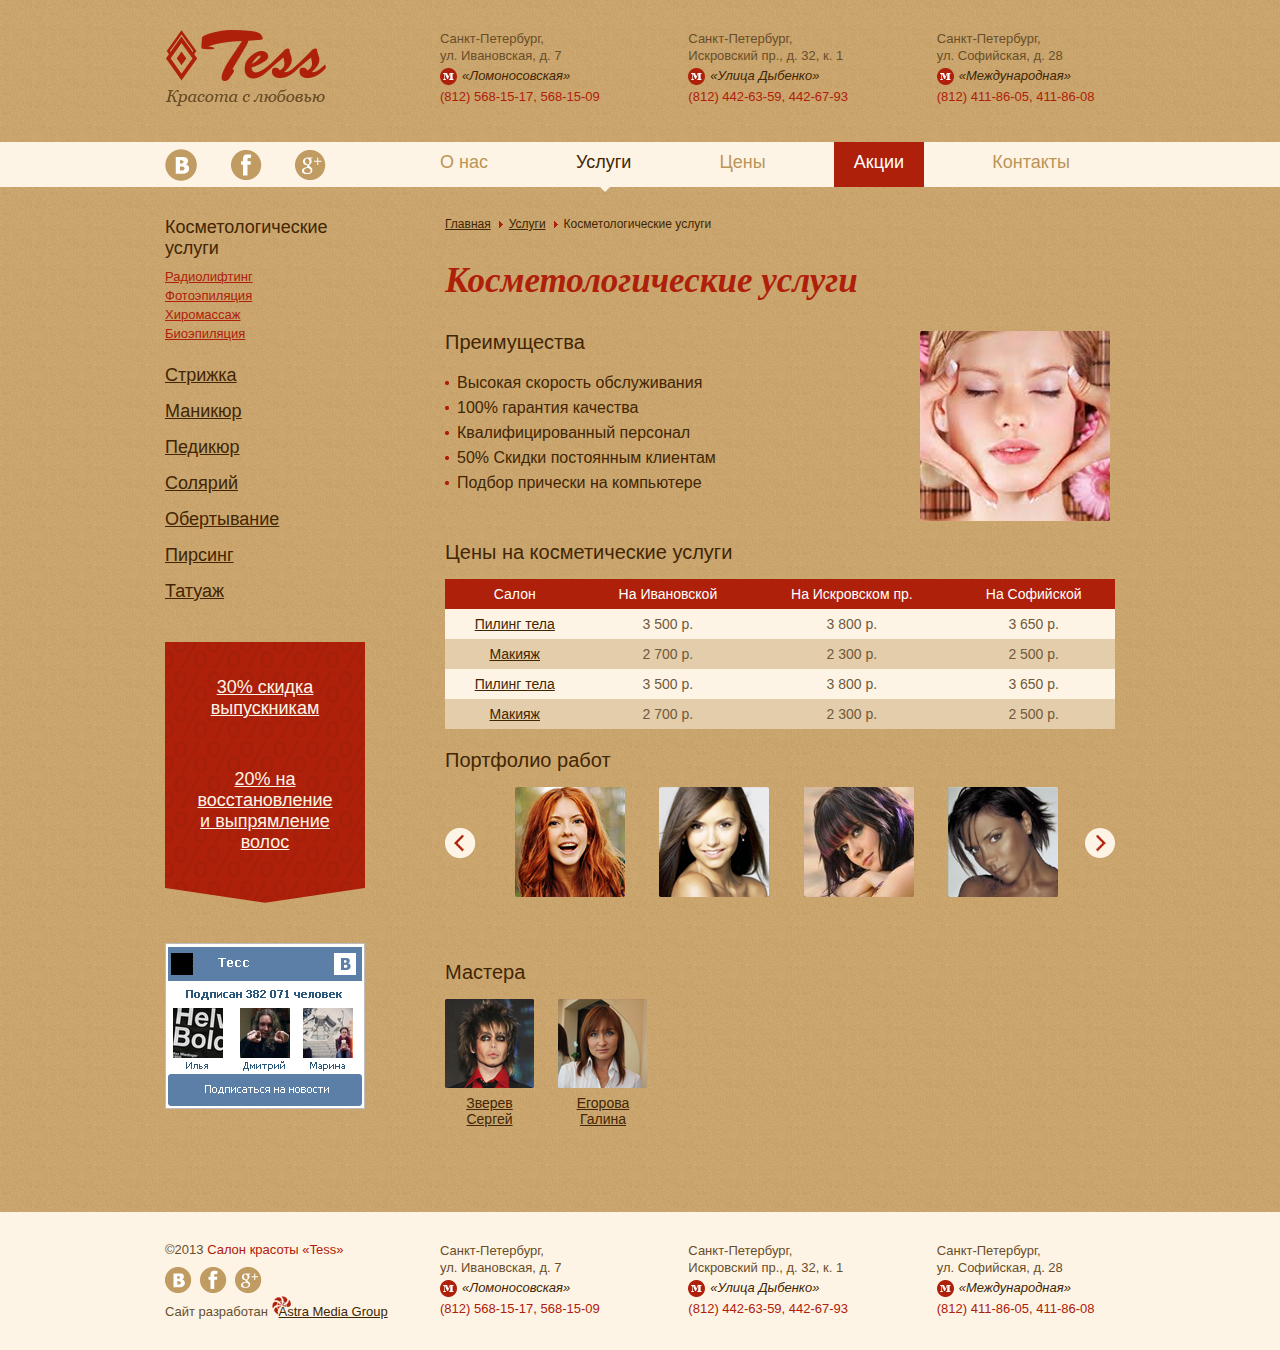
<file: service.html>
<!DOCTYPE HTML>
<!--[if lt IE 7 ]> <html lang="ru-RU" class="lt-ie9 ie6"> <![endif]-->
<!--[if IE 7 ]>    <html lang="ru-RU" class="lt-ie9 ie7"> <![endif]-->
<!--[if IE 8 ]>    <html lang="ru-RU" class="lt-ie9 ie8"> <![endif]-->
<!--[if IE 9 ]>    <html lang="ru-RU" class="ie9"> <![endif]-->
<!--[if (gt IE 9)|!(IE)]><!--> <html lang="ru-RU"> <!--<![endif]-->
<head>
<meta http-equiv="Content-Type" content="text/html; charset=utf-8">
<title>Косметологические услуги</title>
<meta name="keywords" content="" />
<meta name="description" content="" />
<meta name="author" content="Astra Media Group" />

<link href="styles/style.css" rel="stylesheet" type="text/css">
<link href="js/fancybox/jquery.fancybox.css" rel="stylesheet" type="text/css">

<script src="js/jquery-1.10.2.min.js"></script>
<script src="js/equal-heights.js"></script>
<script src="js/jquery.carouFredSel-6.0.4-packed.js"></script>
<script src="js/fancybox/jquery.fancybox.pack.js"></script>
<script src="js/app.js"></script>

<!--[if lt IE 9]>
  <script src="js/html5.js"></script>
<![endif]-->

</head>

<body>
<!-- #main_container -->
<section id="main_container">
	<!-- #header -->
    <header id="header" class="width1020">
    	<a id="logo" href="/" class="width161">
        	<span>Красота с любовью</span>
        </a>
        <!-- .salons -->
        <div class="salons">
        	<!-- .item -->
            <div class="item">
            	<address>Санкт-Петербург,<br />ул. Ивановская, д. 7</address>
                <div class="metro">«Ломоносовская»</div>
                <div class="phones">(812) 568-15-17, 568-15-09</div>
            </div>
            <!-- /.item -->
            <!-- .item -->
            <div class="item">
            	<address>Санкт-Петербург,<br />Искровский пр., д. 32, к. 1</address>
                <div class="metro">«Улица Дыбенко»</div>
                <div class="phones">(812) 442-63-59, 442-67-93</div>
            </div>
            <!-- /.item -->
            <!-- .item -->
            <div class="item">
            	<address>Санкт-Петербург,<br />ул. Софийская, д. 28</address>
                <div class="metro">«Международная»</div>
                <div class="phones">(812) 411-86-05, 411-86-08</div>
            </div>
            <!-- /.item -->
        </div>
        <!-- /.salons -->
    </header>
    <!-- #header -->
    <!-- .white -->
    <div class="white">
    	<!-- .width1020 -->
        <div class="width1020" id="top">
        	<!-- .social -->
            <div class="social width161">
            	<a href="#" class="vkontakte">vkontakte</a>
                <a href="#" class="facebook">facebook</a>
                <a href="#" class="google_plus">google+</a>
            </div>
            <!-- .social -->
            <nav class="width670">
            	<menu>
                	<li><a href="#">О нас</a></li>
                    <li class="active"><a href="#">Услуги</a></li>
                    <li><a href="#">Цены</a></li>
                    <li class="actions"><a href="#">Акции</a></li>
                    <li><a href="#">Контакты</a></li>
                    <li class="hack"></li>
                </menu>
            </nav>
            <div class="clear0"></div>
        </div>
        <!-- /.width1020 -->
    </div>
    <!-- /.white -->
    <!-- #container -->
    <div id="container" class="width1020">
    	<!-- #sidebar -->
        <div id="sidebar">
        	<menu>
            	<li class="active"><a href="#">Косметологические услуги</a>
                	<ul>
                    	<li><a href="#">Радиолифтинг</a></li>
                        <li><a href="#">Фотоэпиляция</a></li>
                        <li><a href="#">Хиромассаж</a></li>
                        <li><a href="#">Биоэпиляция</a></li>
                    </ul>
                </li>
                <li><a href="#">Стрижка</a></li>
                <li><a href="#">Маникюр</a></li>
                <li><a href="#">Педикюр</a></li>
                <li><a href="#">Солярий</a></li>
                <li><a href="#">Обертывание</a></li>
                <li><a href="#">Пирсинг</a></li>
                <li><a href="#">Татуаж</a></li>
            </menu>
            <!-- #actions -->
            <div id="actions">
                <a href="#">30% скидка выпускникам</a>
                <a href="#">20% на восстановление и выпрямление волос</a>
            </div>
            <!-- /#actions -->
            <!-- .widget -->
            <div class="widget">
                <img src="pics/widget.png" alt="" />
            </div>
            <!-- /.widget -->
        </div>
        <!-- /#sidebar -->
        <!-- #content -->
        <section id="content">
        	<!-- #navibar -->
            <div id="navibar">
            	<a href="/">Главная</a><a href="#">Услуги</a><span>Косметологические услуги</span>
            </div>
            <!-- /#navibar -->
            <header><h1>Косметологические услуги</h1></header>
            <article>
            	<div class="block_right"><img src="pics/content_1.png" alt="" /></div>
                <h2>Преимущества</h2>
                <ul>
                	<li>Высокая скорость обслуживания</li>
                    <li>100% гарантия качества</li>
                    <li>Квалифицированный персонал</li>
                    <li>50% Скидки постоянным клиентам</li>
                    <li>Подбор прически на компьютере</li>
                </ul>
                <h2 class="clear">Цены на косметические услуги</h2>
                <table class="table_ins table_price">
                	<thead>
                    	<tr>
                        	<th>Салон</th>
                            <th>На Ивановской</th>
                            <th>На Искровском пр.</th>
                            <th>На Софийской</th>
                        </tr>
                    </thead>
                    <tbody>
                    	<tr>
                        	<td><a href="#">Пилинг тела</a></td>
                            <td>3 500 р.</td>
                            <td>3 800 р.</td>
                            <td>3 650 р.</td>
                        </tr>
                        <tr>
                        	<td><a href="#">Макияж</a></td>
                            <td>2 700 р.</td>
                            <td>2 300 р.</td>
                            <td>2 500 р.</td>
                        </tr>
                        <tr>
                        	<td><a href="#">Пилинг тела</a></td>
                            <td>3 500 р.</td>
                            <td>3 800 р.</td>
                            <td>3 650 р.</td>
                        </tr>
                        <tr>
                        	<td><a href="#">Макияж</a></td>
                            <td>2 700 р.</td>
                            <td>2 300 р.</td>
                            <td>2 500 р.</td>
                        </tr>
                    </tbody>
                </table>
                <!-- .gallery -->
                <section class="gallery">
                	<header>Портфолио работ</header>
                    <!-- .portfolio -->
                    <!-- Превью для портфолио должны оберазтсья под размер 110х110px -->
                    <div class="portfolio">
                    	<ul>
                        	<li><a href="pics/example_big.jpg" class="zoom" rel="gallery_2"><img src="pics/example_1.png" alt="Пример 1" /></a></li>
                            <li><a href="pics/example_big.jpg" class="zoom" rel="gallery_2"><img src="pics/example_2.png" alt="Пример 2" /></a></li>
                            <li><a href="pics/example_big.jpg" class="zoom" rel="gallery_2"><img src="pics/example_3.png" alt="Пример 3" /></a></li>
                            <li><a href="pics/example_big.jpg" class="zoom" rel="gallery_2"><img src="pics/example_4.png" alt="Пример 4" /></a></li>
                            <li><a href="pics/example_big.jpg" class="zoom" rel="gallery_2"><img src="pics/example_1.png" alt="Пример 1" /></a></li>
                            <li><a href="pics/example_big.jpg" class="zoom" rel="gallery_2"><img src="pics/example_2.png" alt="Пример 2" /></a></li>
                            <li><a href="pics/example_big.jpg" class="zoom" rel="gallery_2"><img src="pics/example_3.png" alt="Пример 3" /></a></li>
                            <li><a href="pics/example_big.jpg" class="zoom" rel="gallery_2"><img src="pics/example_4.png" alt="Пример 4" /></a></li>
                            <li><a href="pics/example_big.jpg" class="zoom" rel="gallery_2"><img src="pics/example_1.png" alt="Пример 1" /></a></li>
                            <li><a href="pics/example_big.jpg" class="zoom" rel="gallery_2"><img src="pics/example_2.png" alt="Пример 2" /></a></li>
                            <li><a href="pics/example_big.jpg" class="zoom" rel="gallery_2"><img src="pics/example_3.png" alt="Пример 3" /></a></li>
                            <li><a href="pics/example_big.jpg" class="zoom" rel="gallery_2"><img src="pics/example_4.png" alt="Пример 4" /></a></li>
                        </ul>
                        <span class="next">Вперед</span>
                        <span class="prev">Назад</span>
                    </div>
                    <!-- /.portfolio -->
                </section>
                <!-- /.gallery -->
                <!-- .masters -->
                <!-- Фотографии должны обрезаться под размер 89х89px -->
                <section class="masters">
                	<header>Мастера</header>
                    <article>
                        <a href="#">
                            <img src="pics/master_1_thumb.png" alt="Зверев Сергей">
                            <span>Зверев Сергей</span>
                        </a>
                        <a href="#">
                            <img src="pics/master_2_thumb.png" alt="Егорова Галина">
                            <span>Егорова Галина</span>
                        </a>
                    </article>
                </section>
                <!-- /.masters -->
            </article>
        </section>
        <!-- /#content -->
        <div class="clear0"></div>
    </div>
    <!-- /#container -->
    <!-- #footer -->
    <footer id="footer" class="white">
    	<!-- .width1020 -->
        <div class="width1020">
        	<!-- #copy -->
            <div id="copy">
            	<div class="copyrights">&copy;2013 <span>Салон красоты «Tess»</span></div>
                <!-- .social -->
                <div class="social">
                    <a href="#" class="vkontakte">vkontakte</a>
                    <a href="#" class="facebook">facebook</a>
                    <a href="#" class="google_plus">google+</a>
                </div>
                <!-- .social -->
                <div id="astra">Сайт разработан <a href="http://www.astramg.ru">Astra Media Group</a></div>
            </div>
            <!-- /#copy -->
            <!-- .salons -->
            <div class="salons">
                <!-- .item -->
                <div class="item">
                    <address>Санкт-Петербург,<br />ул. Ивановская, д. 7</address>
                    <div class="metro">«Ломоносовская»</div>
                    <div class="phones">(812) 568-15-17, 568-15-09</div>
                </div>
                <!-- /.item -->
                <!-- .item -->
                <div class="item">
                    <address>Санкт-Петербург,<br />Искровский пр., д. 32, к. 1</address>
                    <div class="metro">«Улица Дыбенко»</div>
                    <div class="phones">(812) 442-63-59, 442-67-93</div>
                </div>
                <!-- /.item -->
                <!-- .item -->
                <div class="item">
                    <address>Санкт-Петербург,<br />ул. Софийская, д. 28</address>
                    <div class="metro">«Международная»</div>
                    <div class="phones">(812) 411-86-05, 411-86-08</div>
                </div>
                <!-- /.item -->
            </div>
            <!-- /.salons -->
            <div class="clear0"></div>
        </div>
        <!-- /.width1020 -->
    </footer>
    <!-- /#footer -->
</section>
<!-- /#main_container -->
</body>
</html>
</file>
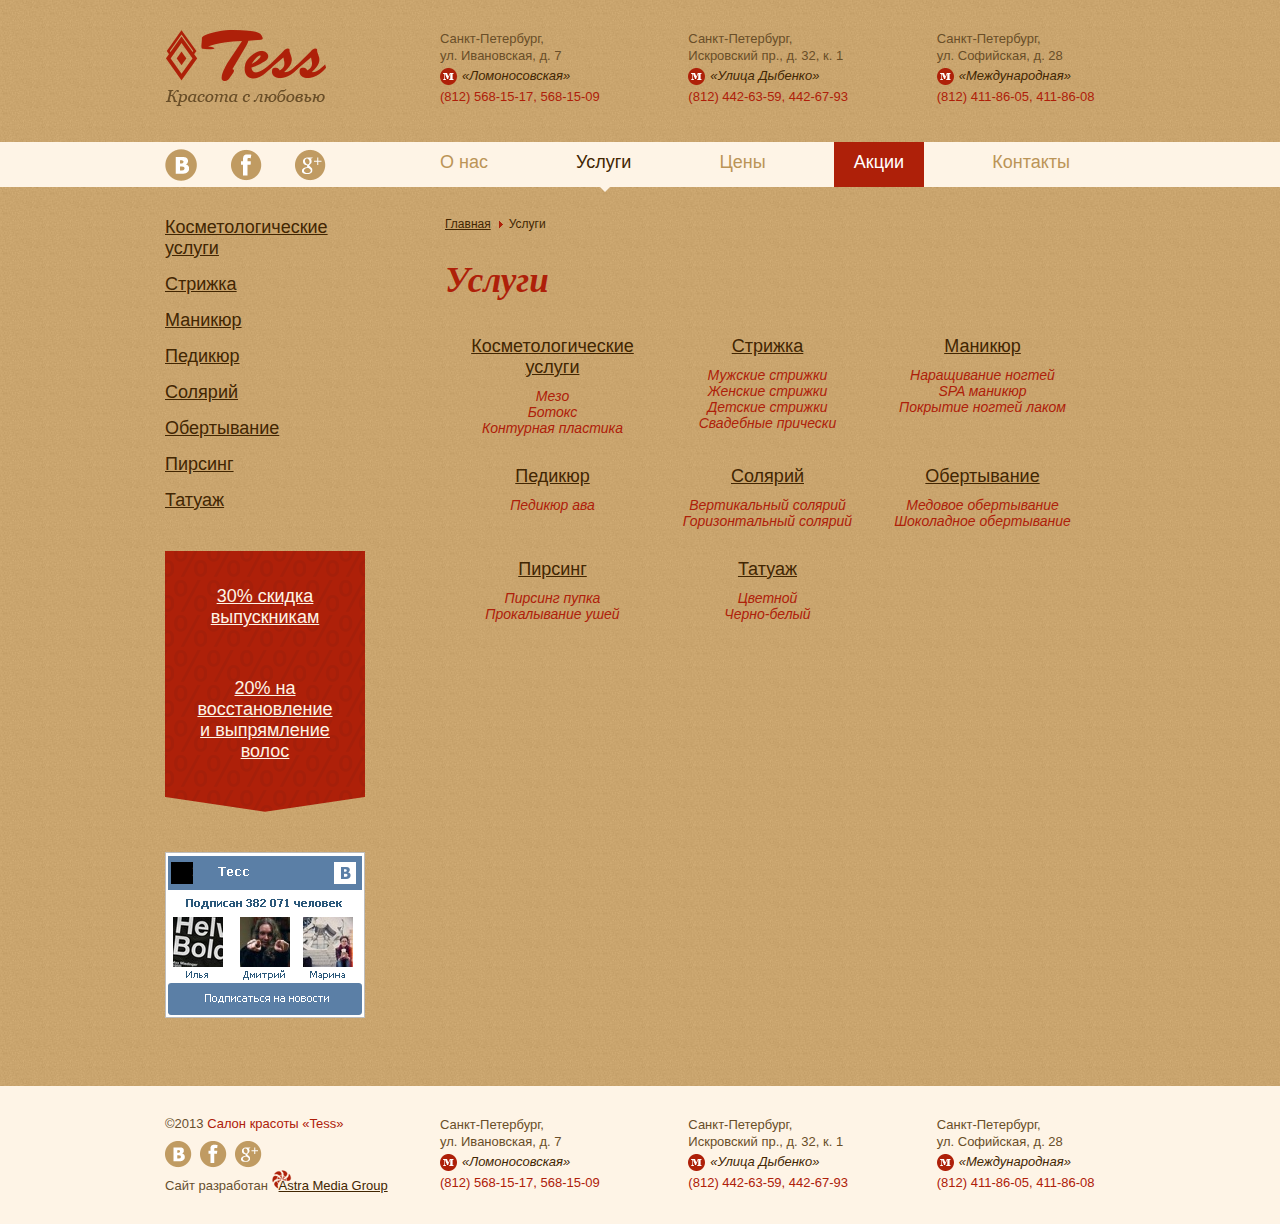
<file: services.html>
<!DOCTYPE HTML>
<!--[if lt IE 7 ]> <html lang="ru-RU" class="lt-ie9 ie6"> <![endif]-->
<!--[if IE 7 ]>    <html lang="ru-RU" class="lt-ie9 ie7"> <![endif]-->
<!--[if IE 8 ]>    <html lang="ru-RU" class="lt-ie9 ie8"> <![endif]-->
<!--[if IE 9 ]>    <html lang="ru-RU" class="ie9"> <![endif]-->
<!--[if (gt IE 9)|!(IE)]><!--> <html lang="ru-RU"> <!--<![endif]-->
<head>
<meta http-equiv="Content-Type" content="text/html; charset=utf-8">
<title>Услуги</title>
<meta name="keywords" content="" />
<meta name="description" content="" />
<meta name="author" content="Astra Media Group" />

<link href="styles/style.css" rel="stylesheet" type="text/css">
<link href="js/fancybox/jquery.fancybox.css" rel="stylesheet" type="text/css">

<script src="js/jquery-1.10.2.min.js"></script>
<script src="js/equal-heights.js"></script>
<script src="js/jquery.carouFredSel-6.0.4-packed.js"></script>
<script src="js/fancybox/jquery.fancybox.pack.js"></script>
<script src="js/app.js"></script>

<!--[if lt IE 9]>
  <script src="js/html5.js"></script>
<![endif]-->

</head>

<body>
<!-- #main_container -->
<section id="main_container">
	<!-- #header -->
    <header id="header" class="width1020">
    	<a id="logo" href="/" class="width161">
        	<span>Красота с любовью</span>
        </a>
        <!-- .salons -->
        <div class="salons">
        	<!-- .item -->
            <div class="item">
            	<address>Санкт-Петербург,<br />ул. Ивановская, д. 7</address>
                <div class="metro">«Ломоносовская»</div>
                <div class="phones">(812) 568-15-17, 568-15-09</div>
            </div>
            <!-- /.item -->
            <!-- .item -->
            <div class="item">
            	<address>Санкт-Петербург,<br />Искровский пр., д. 32, к. 1</address>
                <div class="metro">«Улица Дыбенко»</div>
                <div class="phones">(812) 442-63-59, 442-67-93</div>
            </div>
            <!-- /.item -->
            <!-- .item -->
            <div class="item">
            	<address>Санкт-Петербург,<br />ул. Софийская, д. 28</address>
                <div class="metro">«Международная»</div>
                <div class="phones">(812) 411-86-05, 411-86-08</div>
            </div>
            <!-- /.item -->
        </div>
        <!-- /.salons -->
    </header>
    <!-- #header -->
    <!-- .white -->
    <div class="white">
    	<!-- .width1020 -->
        <div class="width1020" id="top">
        	<!-- .social -->
            <div class="social width161">
            	<a href="#" class="vkontakte">vkontakte</a>
                <a href="#" class="facebook">facebook</a>
                <a href="#" class="google_plus">google+</a>
            </div>
            <!-- .social -->
            <nav class="width670">
            	<menu>
                	<li><a href="#">О нас</a></li>
                    <li class="active"><a href="#">Услуги</a></li>
                    <li><a href="#">Цены</a></li>
                    <li class="actions"><a href="#">Акции</a></li>
                    <li><a href="#">Контакты</a></li>
                    <li class="hack"></li>
                </menu>
            </nav>
            <div class="clear0"></div>
        </div>
        <!-- /.width1020 -->
    </div>
    <!-- /.white -->
    <!-- #container -->
    <div id="container" class="width1020">
    	<!-- #sidebar -->
        <div id="sidebar">
        	<menu>
            	<li><a href="#">Косметологические услуги</a></li>
                <li><a href="#">Стрижка</a></li>
                <li><a href="#">Маникюр</a></li>
                <li><a href="#">Педикюр</a></li>
                <li><a href="#">Солярий</a></li>
                <li><a href="#">Обертывание</a></li>
                <li><a href="#">Пирсинг</a></li>
                <li><a href="#">Татуаж</a></li>
            </menu>
            <!-- #actions -->
            <div id="actions">
                <a href="#">30% скидка выпускникам</a>
                <a href="#">20% на восстановление и выпрямление волос</a>
            </div>
            <!-- /#actions -->
            <!-- .widget -->
            <div class="widget">
                <img src="pics/widget.png" alt="" />
            </div>
            <!-- /.widget -->
        </div>
        <!-- /#sidebar -->
        <!-- #content -->
        <section id="content">
        	<!-- #navibar -->
            <div id="navibar">
            	<a href="/">Главная</a><span>Услуги</span>
            </div>
            <!-- /#navibar -->
            <header><h1>Услуги</h1></header>
            <!-- #service_inner -->
            <div id="service_inner">
                <!-- .price_list -->
                <div class="price_list block">
                    <!-- При программировании следить, чтоб теги <section> шли в одну строку, без пробелов -->
                    <section>
                        <header><a href="#">Косметологические услуги</a></header>
                        <a class="name" href="#">Мезо</a>
                        <a class="name" href="#">Ботокс</a>
                        <a class="name" href="#">Контурная пластика</a>
                    </section><section>
                        <header><a href="#">Стрижка</a></header>
                        <a class="name" href="#">Мужские стрижки</a>
                        <a class="name" href="#">Женские стрижки</a>
                        <a class="name" href="#">Детские стрижки</a>
                        <a class="name" href="#">Свадебные прически</a>
                    </section><section>
                        <header><a href="#">Маникюр</a></header>
                        <a class="name" href="#">Наращивание ногтей</a>
                        <a class="name" href="#">SPA маникюр</a>
                        <a class="name" href="#">Покрытие ногтей лаком</a>
                    </section><section>
                        <header><a href="#">Педикюр</a></header>
                        <a class="name" href="#">Педикюр ава</a>
                    </section><section>
                        <header><a href="#">Солярий</a></header>
                        <a class="name" href="#">Вертикальный солярий</a>
                        <a class="name" href="#">Горизонтальный солярий</a>
                    </section><section>
                        <header><a href="#">Обертывание</a></header>
                        <a class="name" href="#">Медовое обертывание</a>
                        <a class="name" href="#">Шоколадное обертывание</a>
                    </section><section>
                        <header><a href="#">Пирсинг</a></header>
                        <a class="name" href="#">Пирсинг пупка</a>
                        <a class="name" href="#">Прокалывание ушей</a>
                    </section><section>
                        <header><a href="#">Татуаж</a></header>
                        <a class="name" href="#">Цветной</a>
                        <a class="name" href="#">Черно-белый</a>
                    </section>
                </div>
                <!-- /.price_list -->
            </div>
            <!-- #service_inner -->
        </section>
        <!-- /#content -->
        <div class="clear0"></div>
    </div>
    <!-- /#container -->
    <!-- #footer -->
    <footer id="footer" class="white">
    	<!-- .width1020 -->
        <div class="width1020">
        	<!-- #copy -->
            <div id="copy">
            	<div class="copyrights">&copy;2013 <span>Салон красоты «Tess»</span></div>
                <!-- .social -->
                <div class="social">
                    <a href="#" class="vkontakte">vkontakte</a>
                    <a href="#" class="facebook">facebook</a>
                    <a href="#" class="google_plus">google+</a>
                </div>
                <!-- .social -->
                <div id="astra">Сайт разработан <a href="http://www.astramg.ru">Astra Media Group</a></div>
            </div>
            <!-- /#copy -->
            <!-- .salons -->
            <div class="salons">
                <!-- .item -->
                <div class="item">
                    <address>Санкт-Петербург,<br />ул. Ивановская, д. 7</address>
                    <div class="metro">«Ломоносовская»</div>
                    <div class="phones">(812) 568-15-17, 568-15-09</div>
                </div>
                <!-- /.item -->
                <!-- .item -->
                <div class="item">
                    <address>Санкт-Петербург,<br />Искровский пр., д. 32, к. 1</address>
                    <div class="metro">«Улица Дыбенко»</div>
                    <div class="phones">(812) 442-63-59, 442-67-93</div>
                </div>
                <!-- /.item -->
                <!-- .item -->
                <div class="item">
                    <address>Санкт-Петербург,<br />ул. Софийская, д. 28</address>
                    <div class="metro">«Международная»</div>
                    <div class="phones">(812) 411-86-05, 411-86-08</div>
                </div>
                <!-- /.item -->
            </div>
            <!-- /.salons -->
            <div class="clear0"></div>
        </div>
        <!-- /.width1020 -->
    </footer>
    <!-- /#footer -->
</section>
<!-- /#main_container -->
</body>
</html>
</file>
<file: styles/style.css>
@charset "utf-8";
* {
	margin: 0;
	padding: 0;
} 
body {
	background: url(../images/body.png) repeat 0 0 #cca770;
	font-size: 13px;
	font-family: Arial;
}
a {
	text-decoration: underline;
}
a:hover {
	text-decoration: none;
}
a img {
	border: none;
}
.width1020 {
	width: 950px;
	margin: 0 auto;
	padding-left: 35px;
	padding-right: 35px;
}
.width161 {
	width: 161px;
}
.width670 {
	width: 670px;
}
.white {
	background: #fef4e6;
}
.clear {
	clear: both;
}
.clear0 {
	height: 0;
	font-size: 0;
	line-height: 0;
	clear: both;
}
#header {
	height: 142px;
}
#header:before {
	content: '';
	display: block;
	width: 100%;
	height: 0;
	clear: both;
}
#logo {
	display: inline-block;
	height: 76px;
	margin-top: 30px;
	text-indent: -9999px;
	text-decoration: none;
	background: url(../images/logo.png) no-repeat 0 0;
}
.salons {
	float: right;
	text-align: left;
	width: 760px;
	margin: 30px 0;
}
.salons .item {
	display: inline-block;
	padding-left: 85px;
	text-align: left;
}
.salons .item > * {
	margin-bottom: 4px;
}
.salons .item address {
	font-style: normal;
	color: #694e28;
	line-height: 17px;
}
.salons .item .metro {
	font-style: italic;
	color: #422602;
	background: url(../images/metro.png) no-repeat 0 0;
	min-height: 17px;
	padding-left: 22px;
}
.salons .item .phones {
	color: #ae2009;
}
#top .social {
	float: left;
	height: 32px;
	position: relative;
	margin-top: 7px;
	background: url(../images/social.png) no-repeat 0 0;
}
#top .social a {
	display: block;
	width: 32px;
	height: 32px;
	text-indent: -9999px;
	position: absolute;
	top: 0;
}
#top .social .vkontakte {
	left: 0;
}
#top .social .facebook {
	left: 65px;
}
#top .social .google_plus {
	right: 0;
}
#top nav {
	float: right;
	height: 45px;
	text-align: justify;
	margin-right: 25px;
}
#top nav li {
	display: inline-block;
	text-align: center;
	font-size: 18px;
	height: 45px;
	position: relative;
}
#top nav li.actions {
	background: #ae2009;
}
#top nav li.actions a {
	color: #fff !important;
}
#top nav li.active {
	color: #422602;
}
#top nav li.active a {
	color: #422602;
}
#top nav li.active:before {
	content: '';
	display: block;
	width: 10px;
	height: 5px;
	background: url(../images/menu_active.png) no-repeat 0 0;
	position: absolute;
	left: 46%;
	bottom: -5px;
}
#top nav li.actions.active:before {
	background: url(../images/menu_actions_active.png) no-repeat 0 0;
}
#top nav li a {
	display: block;
	color: #bb9457;
	text-decoration: none;
	padding: 10px 20px 0;
}
#top nav li:hover a {
	color: #422602;
}
#top nav li.hack {
	height: 0;
	width: 100%;
	background: none !important;
}
.main_pic {
	background: url(../images/main_pic.png) no-repeat center 0 #370101;
	height: 445px;
}
#price_main .price_list {
	width: 740px;
	padding: 25px 0;
	float: left;
}
.price_list section {
	display: inline-block;
	width: 175px;
	padding: 15px 5px;
	text-align: center;
	vertical-align: top;
}
#service_inner .price_list section {
	width: 205px;
}
.price_list header {
	font-size: 18px;
	margin-bottom: 10px;
}
.price_list header a {
	color: #422602;
}
.price_list .name {
	display: block;
	font-size: 14px;
	font-style: italic;
	color: #ae2009 !important;
	text-decoration: none;
}
.price_list .name:hover {
	text-decoration: underline;	
}
.price_list .price {
	font-size: 14px;
	font-style: italic;
	color: #705a3b;
}
#actions {
	width: 150px;
	padding: 25px;
	background: url(../images/actions.png) repeat 0 bottom #ae2009;
	text-align: center;
	position: relative;
}
#price_main #actions {
	float: right;
}
#actions:after {
	content: '';
	width: 200px;
	height: 15px;
	background: url(../images/actions_after.png) no-repeat center 0;
	position: absolute;
	left: 0;
	bottom: -15px;
}
#actions a {
	display: block;
	color: #fef4e6;
	font-size: 18px;
	margin-top: 50px;
	margin-bottom: 10px;
}
#actions a:first-child {
	margin-top: 10px;
}
#about_us {
	padding: 55px 35px;
	font-size: 16px;
	color: #422602;
}
#about_us a {
	color: #422602;
}
#about_us .widget {
	width: 200px;
	float: right;
}
#about_us .column {
	display: inline-block;
	width: 350px;
	margin-left: 25px;
}
#about_us .column:first-child {
	margin-left: 0;
}
#about_us header {
	font: bold italic 25px Georgia;
	color: #ae2009;
	margin-bottom: 12px;
}
#about_us ul {
	list-style: none;
}
#about_us ul li {
	background: url(../images/list.png) no-repeat 0 7px;
	padding-left: 12px;
	margin-bottom: 7px;
}
#about_us p {
	margin-bottom: 7px;
}
#copy {
	width: 180px;
	float: left;
	margin: 30px 0;
	color: #664f2f;
}
#copy .copyrights span {
	color: #ae2009;
}
#copy .social {
	width: 97px;
	height: 27px;
	background: url(../images/social_small.png) no-repeat 0 0;
	margin: 10px 0;
	position: relative;
}
#copy .social a {
	display: block;
	width: 27px;
	height: 27px;
	text-indent: -9999px;
	position: absolute;
	top: 0;
}
#copy .social .vkontakte {
	left: 0;
}
#copy .social .facebook {
	left: 35px;
}
#copy .social .google_plus {
	right: 0;
}
#astra {
	white-space: nowrap;
}
#astra a {
	padding: 8px 0 0 7px;
	background: url(../images/astra.png) no-repeat 0 0;
	color: #422602;
}
#container {
	padding: 30px 35px 65px;
}
#sidebar {
	width: 200px;
	float: left;
}
#sidebar menu {
	margin-bottom: 40px;
	list-style: none;
}
#sidebar menu > li {
	font-size: 18px;
	margin-bottom: 15px;
}
#sidebar menu > li > a {
	color: #422602;
}
#sidebar menu > li.active > a {
	text-decoration: none;
}
#sidebar menu > li > ul {
	margin: 10px 0 20px;
	list-style: none;
}
#sidebar menu > li > ul > li > a {
	display: block;
	font-size: 13px;
	color: #ae2009;
	padding-bottom: 4px;	
}
#sidebar #actions {
	margin: 40px 0 55px;
}
#content {
	width: 670px;
	float: right;
}
.yandex_map {
	width: 670px;
	height: 320px;
	position: relative;
	overflow: hidden;
	margin: 40px 0;
}
.yandex_map .address_block {
	position: absolute;
	top: 46px;
	right: 46px;
	background: #fff;
	width: 160px;
	padding: 20px;
	line-height: 20px;
	-moz-box-shadow: 1px 2px 11px rgba(201, 164, 109, 0.4);
	-webkit-box-shadow: 1px 2px 11px rgba(201, 164, 109, 0.4);
	box-shadow: 1px 2px 11px rgba(201, 164, 109, 0.4);
}
.yandex_map address {
	font-style: normal;
	color: #694e28;
}
.yandex_map .metro {
	color: #422602;
	background: url(../images/metro_2.png) no-repeat 0 2px;
	height: 19px;
	padding-left: 24px;
	font-style: italic;
}
.yandex_map .address_block a {
	display: block;
	font-size: 15px;
	color: #ae2009 !important;
	margin-top: 10px;
}
#navibar {
	margin-bottom: 30px;
	font-size: 12px;
}
#navibar a, #navibar span {
	display: inline-block;
	padding: 0 12px 0 6px;
}
#navibar a {
	background: url(../images/navibar.png) no-repeat right center;
}
#navibar a:first-child {
	padding: 0 12px 0 0;
}
.master .photo {
	display: block;
	width: 230px;
	float: left;
}
.master .right {
	width: 420px;
	float: right;	
}
.master .right header {
	font: 30px Arial;
	color: #422602;
	margin-bottom: 15px;
}
.master .right table {
	width: 100%;
	margin: 15px 0;
	border: none;
	border-collapse: collapse;	
}
.master .right table td {
	font: 16px Arial;
	color: #422602;
	vertical-align: top;
	padding: 4px 0 4px 4px;
}
.master .right table td:first-child {
	color: #ae2009;
	padding: 4px 4px 4px 0;
}
.gallery {
	margin: 20px 0 60px;
}
.gallery header {
	font: 20px Arial;
	color: #422602;
	margin-bottom: 15px;
}
.portfolio {
	position: relative;
}
.portfolio .caroufredsel_wrapper {
	margin: 0 55px !important;
}
.portfolio li {
	display: inline-block !important;
	margin: 0 15px !important;
	padding: 0 !important;
	background: none !important;
}
.portfolio .next, .portfolio .prev {
	display: block;
	width: 31px;
	height: 32px;
	background-image: url(../images/portfolio_arrows.png);
	background-repeat: no-repeat;
	position: absolute;
	top: 40px;
	cursor: pointer;
	text-indent: -9999px;
}
.portfolio .next {
	right: 0;
	background-position: -31px 0;
}
.portfolio .prev {
	left: 0;
	background-position: 0 0;
}
.portfolio li img {
	width: 110px;
	height: 110px;
}
.masters header {
	font-size: 20px;
	color: #422602;
	margin: 30px 0 15px;
}
.masters article a {
	display: inline-block;
	width: 89px;
	text-align: center;
	margin: 0 20px 20px 0;
	font-size: 14px;
}
.masters article a img {
	display: block;
	margin-bottom: 7px;
}
.masters article a span {
	display: block;
	cursor: pointer;
}

/* Стили контента */
#content {
	color: #422602;
	font-size: 16px;
}
#content a {
	color: #422602;
}
#content h1 {
	font: bold italic 35px Georgia;
	color: #ae2009;
	margin-bottom: 20px;
}
#content h2 {
	font-size: 20px;
	font-weight: normal;
	color: #422602;
	margin: 30px 0 15px;
}
#content h3 {
	font-size: 18px;
	font-weight: normal;
	color: #422602;
	margin: 30px 0 15px;
}
#content ul {
	list-style: none;
	margin: 20px 0;
}
#content ul li {
	background: url(../images/list.png) no-repeat 0 7px;
	padding-left: 12px;
	margin-bottom: 7px;
}
#content p {
	margin-bottom: 7px;
}
.block_left, .img_left {
	float: left;
	margin: 0 20px 15px 0;
}
.block_right, .img_right {
	float: right;
	margin: 0 0 20px 15px;
}
.block_left, .block_right {
	width: 200px;
	text-align: center;
}
.block_left img, .block_right img {
	display: block;
	max-width: 200px;
	margin: 0 auto;
}
.table_ins {
	width: 100%;
	border-collapse: collapse;
	border: none;
	margin: 15px 0;
}
.table_ins thead th {
	background: #ae2009;
	color: #fff;
	padding: 7px;
	font-size: 14px;
	font-weight: normal;
}
.table_ins tbody tr td {
	background: #fef4e6;
	color: #705a3b;
	padding: 7px;
	font-size: 14px;
}
.table_ins tbody tr:nth-child(2n) td {
	background: #e4cdaa;
}
.table_ins a {
	color: #422602;
}
.table_price td {
	text-align: center;
}
</file>
